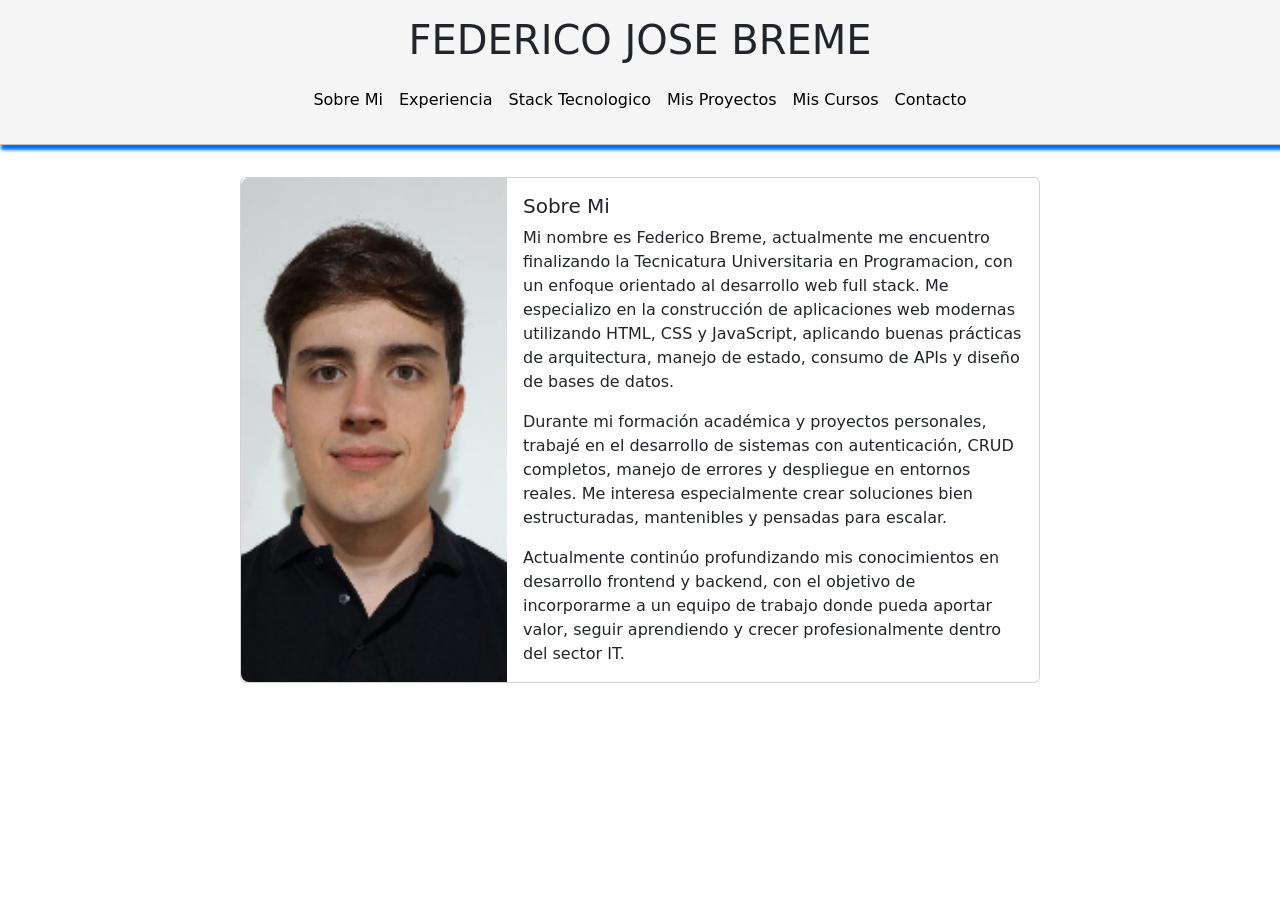
<file: index.html>
<!DOCTYPE html>
<html lang="en">
<head>
    <meta charset="UTF-8">
    <meta name="viewport" content="width=device-width, initial-scale=1.0">
    <link rel="icon" type="" href="favicon.png">
    <link rel="stylesheet" href="./style/style.css">
    <title>Federico Jose Breme</title>
    <link href="https://cdn.jsdelivr.net/npm/bootstrap@5.3.2/dist/css/bootstrap.min.css" rel="stylesheet">
</head>
<body>
    <header>
        <h1>FEDERICO JOSE BREME</h1>
        <nav class="navbar navbar-expand-lg">
            <div class="container-fluid">
                <!-- BOTON HAMBURGUESA -->
                <button class="navbar-toggler" type="button" data-bs-toggle="collapse" data-bs-target="#navbarNav"
                    aria-controls="navbarNav" aria-expanded="false" aria-label="Toggle navigation">
                    <span class="navbar-toggler-icon"></span>
                </button>
                <!-- MENU -->
                <div class="collapse navbar-collapse" id="navbarNav">
                    <ul class="navbar-nav mx-auto">
                        <li class="nav-item">
                            <a class="nav-link active" href="./index.html">Sobre Mi</a>
                        </li>
                        <li class="nav-item">
                            <a class="nav-link active" href="./pages/experiencia.html">Experiencia</a>
                        </li>
                        <li class="nav-item">
                            <a class="nav-link active" href="./pages/stackTecnologico.html">Stack Tecnologico</a>
                        </li>
                        <li class="nav-item">
                            <a class="nav-link active" href="./pages/misProyectos.html">Mis Proyectos</a>
                        </li>
                        <li class="nav-item">
                            <a class="nav-link active" href="./pages/misCursos.html">Mis Cursos</a>
                        </li>
                        <li class="nav-item">
                            <a class="nav-link active" href="./pages/contacto.html">Contacto</a>
                        </li>
                    </ul>
                </div>
            </div>
        </nav>
        <hr>
    </header>
    <article>
        <div class="card mb-3 mx-auto" style="max-width: 800px;">
            <div class="row g-0">
                <div class="col-md-4 p-0">
                    <img src="./image/MyFoto.png" class="img-fluid h-100 w-100 foto-perfil" alt="Imagen de Federico Jose Breme">
                </div>
                <div class="col-md-8">
                    <div class="card-body">
                        <h5 class="card-title">Sobre Mi</h5>
                        <p class="card-text">
                            Mi nombre es Federico Breme, actualmente me encuentro finalizando la Tecnicatura Universitaria en Programacion,
                            con un enfoque orientado al desarrollo web full stack. 
                            Me especializo en la construcción de aplicaciones 
                            web modernas utilizando HTML, CSS y JavaScript, 
                            aplicando buenas prácticas de arquitectura, manejo de estado, 
                            consumo de APIs y diseño de bases de datos.
                        </p>
                        <p class="card-text">
                            Durante mi formación académica y proyectos personales, 
                            trabajé en el desarrollo de sistemas con autenticación, 
                            CRUD completos, manejo de errores y despliegue en entornos reales. 
                            Me interesa especialmente crear soluciones bien estructuradas, mantenibles y pensadas para escalar.
                        </p>
                        <p class="card-text">
                            Actualmente continúo profundizando mis conocimientos en desarrollo frontend y backend, 
                            con el objetivo de incorporarme a un equipo de trabajo donde pueda aportar valor, 
                            seguir aprendiendo y crecer profesionalmente dentro del sector IT.
                        </p>
                    </div>
                </div>
            </div>
        </div>
    </article>
<script src="https://cdn.jsdelivr.net/npm/bootstrap@5.3.2/dist/js/bootstrap.bundle.min.js"></script>
</body>
</html>
</file>
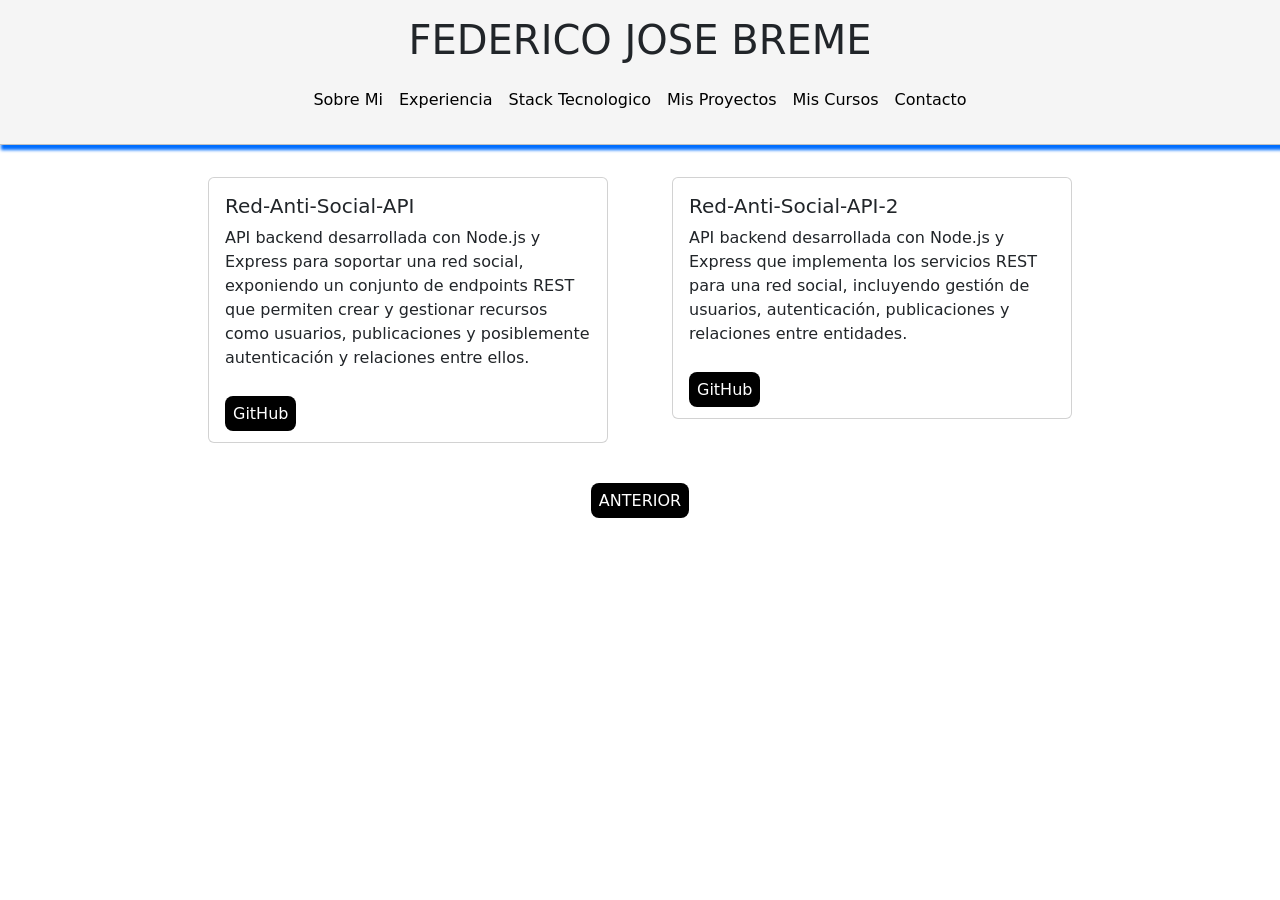
<file: pages/backend.html>
<!DOCTYPE html>
<html lang="en">
<head>
    <meta charset="UTF-8">
    <meta name="viewport" content="width=device-width, initial-scale=1.0">
    <link rel="icon" type="" href="favicon.png">
    <link rel="stylesheet" href="../style/misProyectos.css">
    <title>Federico Jose Breme / Mis Proyectos</title>
    <link href="https://cdn.jsdelivr.net/npm/bootstrap@5.3.2/dist/css/bootstrap.min.css" rel="stylesheet">
</head>
<body>
    <header>
        <h1>FEDERICO JOSE BREME</h1>
        <nav class="navbar navbar-expand-lg">
            <div class="container-fluid">
                <div class="collapse navbar-collapse" id="navbarNav">
                    <ul class="navbar-nav mx-auto">
                        <li class="nav-item">
                            <a class="nav-link active" href="../index.html">Sobre Mi</a>
                        </li>
                        <li class="nav-item">
                            <a class="nav-link active" href="./experiencia.html">Experiencia</a>
                        </li>
                        <li class="nav-item">
                            <a class="nav-link active" href="./stackTecnologico.html">Stack Tecnologico</a>
                        </li>
                        <li class="nav-item">
                            <a class="nav-link active" href="./misProyectos.html">Mis Proyectos</a>
                        </li>
                        <li class="nav-item">
                            <a class="nav-link active" href="#">Mis Cursos</a>
                        </li>
                        <li class="nav-item">
                            <a class="nav-link active" href="#">Contacto</a>
                        </li>
                    </ul>
                </div>
            </div>
        </nav>
        <hr>
    </header>
    <article>
        <div class="flex-container"> <!-- 1 -->
            <div class="flex-items">
                <div class="card" style="width: 25rem;">
                    <div class="card-body">
                        <h5 class="card-title">Red-Anti-Social-API</h5>
                        <p class="card-text">API backend desarrollada con Node.js y Express para soportar una red social, exponiendo un conjunto de endpoints REST que permiten crear y gestionar recursos como usuarios, publicaciones y posiblemente autenticación y relaciones entre ellos.</p>
                    </div>
                    <div class="card-body">
                        <a href="https://github.com/FedeBreme/Red-Anti-Social-API.git" class="card-link">GitHub</a>
                    </div>
                </div>
            </div>
            <div class="flex-items">
                <div class="card" style="width: 25rem;">
                    <div class="card-body">
                        <h5 class="card-title">Red-Anti-Social-API-2</h5>
                        <p class="card-text">API backend desarrollada con Node.js y Express que implementa los servicios REST para una red social, incluyendo gestión de usuarios, autenticación, publicaciones y relaciones entre entidades.</p>
                    </div>
                    <div class="card-body">
                        <a href="https://github.com/FedeBreme/Red-Anti-Social-API-2.git" class="card-link">GitHub</a>
                    </div>
                </div>
            </div>
        </div>
    </article>
    <section class="button">
        <h6><a href="../pages/misProyectos.html">ANTERIOR</a></h6>
    </section>
    <br>
    
<script src="https://cdn.jsdelivr.net/npm/bootstrap@5.3.2/dist/js/bootstrap.bundle.min.js"></script>
</body>
</html>
</file>
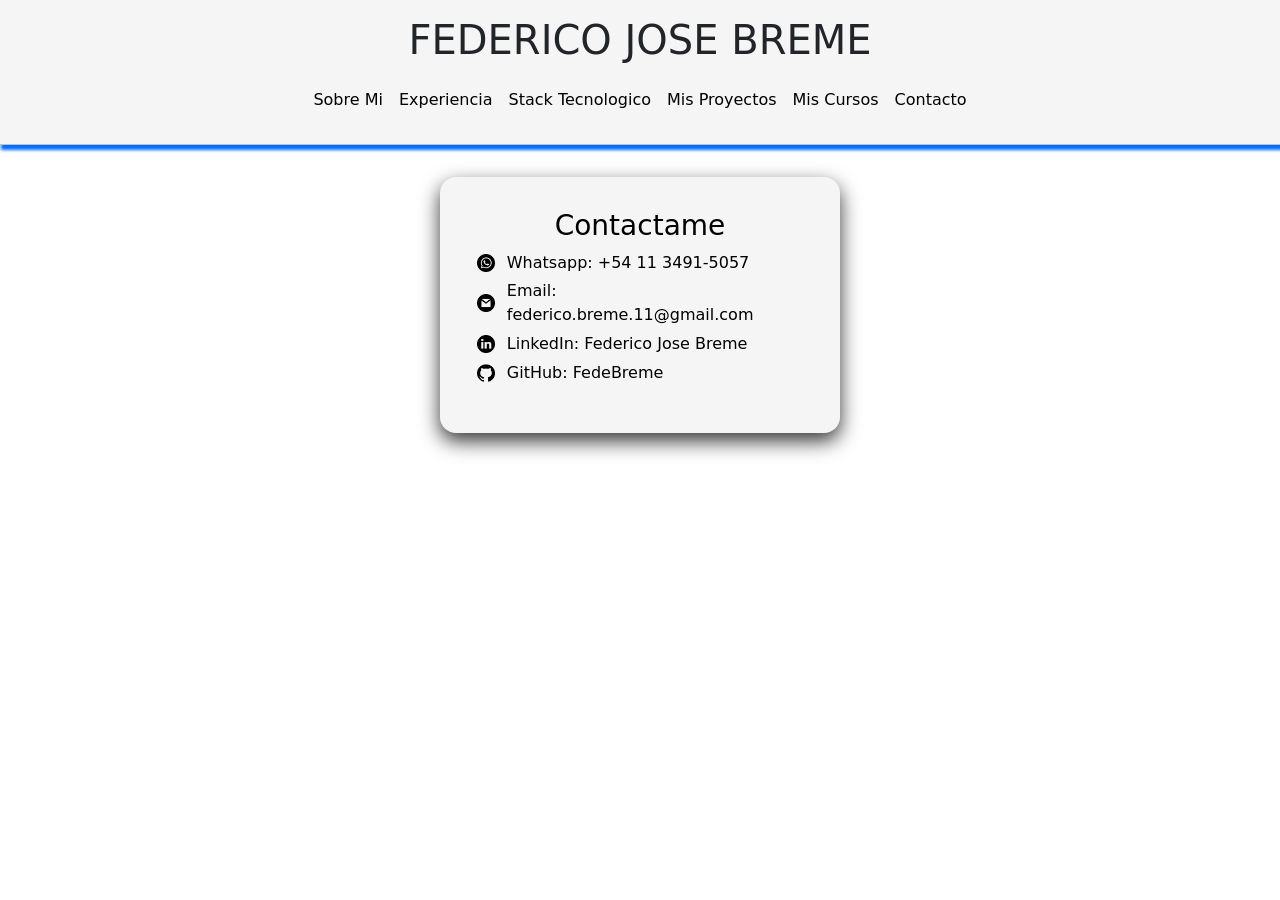
<file: pages/contacto.html>
<!DOCTYPE html>
<html lang="en">
<head>
    <meta charset="UTF-8">
    <meta name="viewport" content="width=device-width, initial-scale=1.0">
    <link rel="icon" type="" href="favicon.png">
    <link rel="stylesheet" href="../style/style.css">
    <title>Federico Jose Breme</title>
    <link href="https://cdn.jsdelivr.net/npm/bootstrap@5.3.2/dist/css/bootstrap.min.css" rel="stylesheet">
</head>
<body>
    <header>
        <h1>FEDERICO JOSE BREME</h1>
        <nav class="navbar navbar-expand-lg">
            <div class="container-fluid">
                <!-- BOTON HAMBURGUESA -->
                <button class="navbar-toggler" type="button" data-bs-toggle="collapse" data-bs-target="#navbarNav"
                    aria-controls="navbarNav" aria-expanded="false" aria-label="Toggle navigation">
                    <span class="navbar-toggler-icon"></span>
                </button>
                <!-- MENU -->
                <div class="collapse navbar-collapse" id="navbarNav">
                    <ul class="navbar-nav mx-auto">
                        <li class="nav-item">
                            <a class="nav-link active" href="../index.html">Sobre Mi</a>
                        </li>
                        <li class="nav-item">
                            <a class="nav-link active" href="./experiencia.html">Experiencia</a>
                        </li>
                        <li class="nav-item">
                            <a class="nav-link active" href="./stackTecnologico.html">Stack Tecnologico</a>
                        </li>
                        <li class="nav-item">
                            <a class="nav-link active" href="./misProyectos.html">Mis Proyectos</a>
                        </li>
                        <li class="nav-item">
                            <a class="nav-link active" href="./misCursos.html">Mis Cursos</a>
                        </li>
                        <li class="nav-item">
                            <a class="nav-link active" href="./contacto.html">Contacto</a>
                        </li>
                    </ul>
                </div>
            </div>
        </nav>
        <hr>
    </header>
    <article>
        <div class="panel-contacto">
            <h3>Contactame</h3>
            <ul>
                <li class="whatsapp">Whatsapp: <a href="https://wa.me/541134915057" target="_blank">+54 11 3491-5057</a></li>
                <li class="email">Email: <a href="mailto:federico.breme.11@gmail.com">federico.breme.11@gmail.com</a></li>
                <li class="linkedin">LinkedIn: <a href="https://www.linkedin.com/in/federico-jose-breme-35931a2ab/" target="_blank">Federico Jose Breme</a></li>
                <li class="github">GitHub: <a href="https://github.com/FedeBreme" target="_blank">FedeBreme</a></li>
            </ul>
        </div>
    </article>
<script src="https://cdn.jsdelivr.net/npm/bootstrap@5.3.2/dist/js/bootstrap.bundle.min.js"></script>
</body>
</html>
</file>
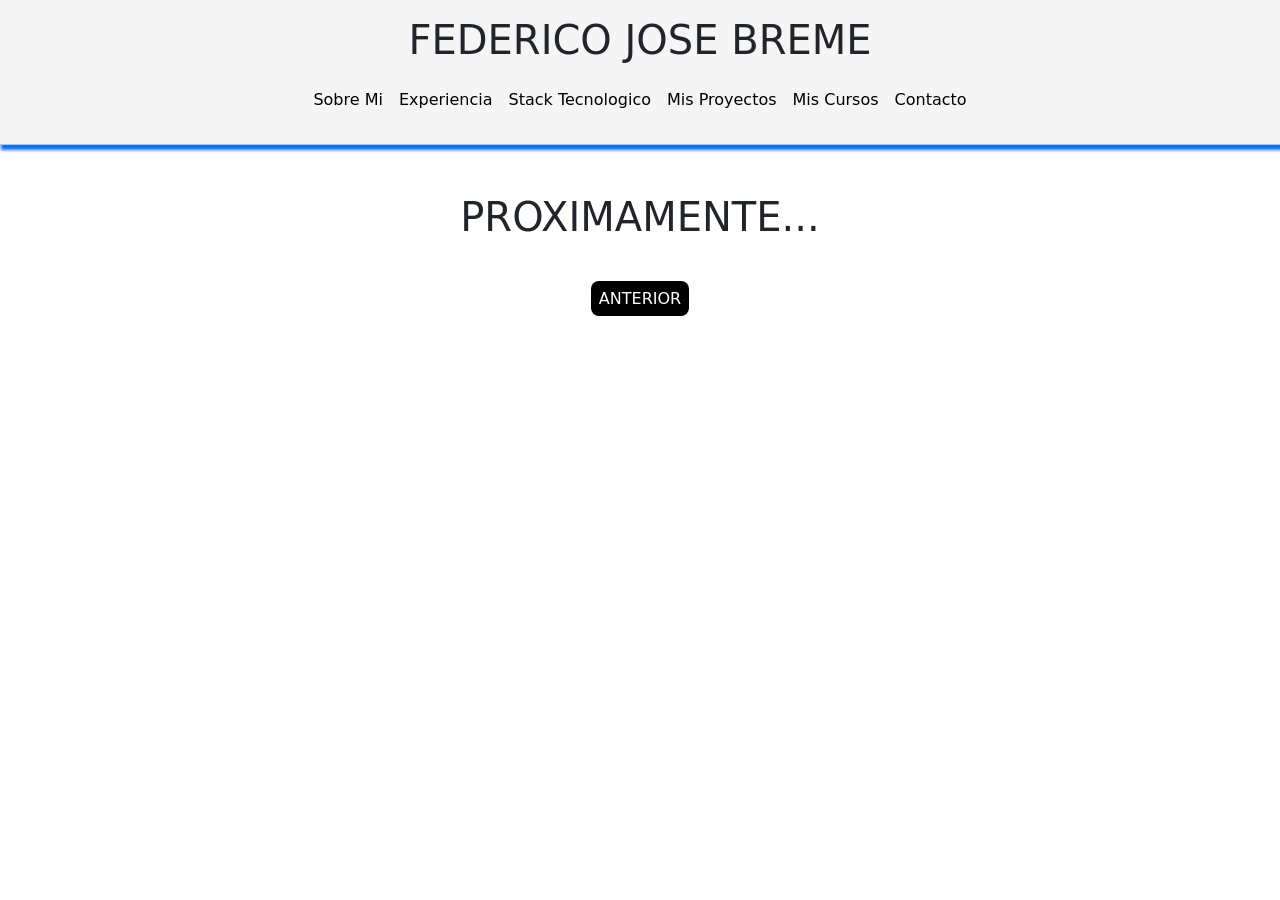
<file: pages/dataAnalist.html>
<!DOCTYPE html>
<html lang="en">
<head>
    <meta charset="UTF-8">
    <meta name="viewport" content="width=device-width, initial-scale=1.0">
    <link rel="icon" type="" href="favicon.png">
    <link rel="stylesheet" href="../style/misProyectos.css">
    <title>Federico Jose Breme / Mis Proyectos</title>
    <link href="https://cdn.jsdelivr.net/npm/bootstrap@5.3.2/dist/css/bootstrap.min.css" rel="stylesheet">
</head>
<body>
    <header>
        <h1>FEDERICO JOSE BREME</h1>
        <nav class="navbar navbar-expand-lg">
            <div class="container-fluid">
                <div class="collapse navbar-collapse" id="navbarNav">
                    <ul class="navbar-nav mx-auto">
                        <li class="nav-item">
                            <a class="nav-link active" href="../index.html">Sobre Mi</a>
                        </li>
                        <li class="nav-item">
                            <a class="nav-link active" href="./experiencia.html">Experiencia</a>
                        </li>
                        <li class="nav-item">
                            <a class="nav-link active" href="./stackTecnologico.html">Stack Tecnologico</a>
                        </li>
                        <li class="nav-item">
                            <a class="nav-link active" href="./misProyectos.html">Mis Proyectos</a>
                        </li>
                        <li class="nav-item">
                            <a class="nav-link active" href="#">Mis Cursos</a>
                        </li>
                        <li class="nav-item">
                            <a class="nav-link active" href="#">Contacto</a>
                        </li>
                    </ul>
                </div>
            </div>
        </nav>
        <hr>
    </header>
    <article>
        <div class="next-time">
            <h1>PROXIMAMENTE...</h1>
        </div>
    </article>
    <section class="button">
        <h6><a href="../pages/misProyectos.html">ANTERIOR</a></h6>
    </section>
    <br>
    
<script src="https://cdn.jsdelivr.net/npm/bootstrap@5.3.2/dist/js/bootstrap.bundle.min.js"></script>
</body>
</html>
</file>
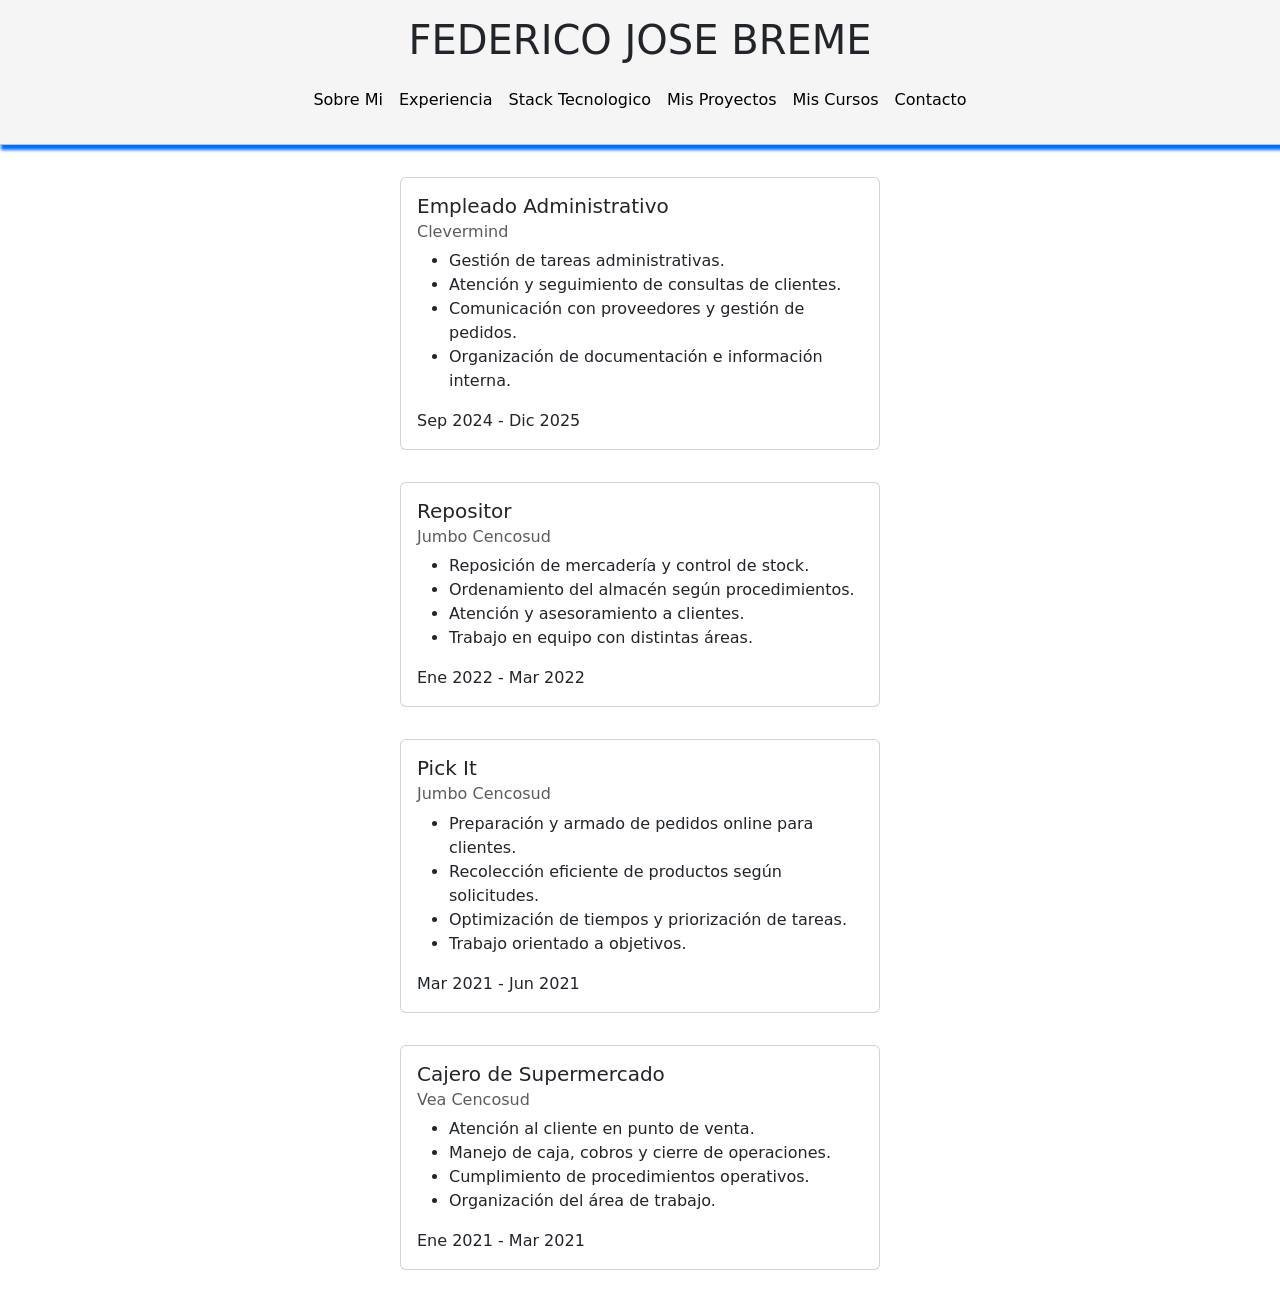
<file: pages/experiencia.html>
<!DOCTYPE html>
<html lang="en">
<head>
    <meta charset="UTF-8">
    <meta name="viewport" content="width=device-width, initial-scale=1.0">
    <link rel="icon" type="" href="favicon.png">
    <link rel="stylesheet" href="../style/style.css">
    <title>Federico Jose Breme / Experiencia</title>
    <link href="https://cdn.jsdelivr.net/npm/bootstrap@5.3.2/dist/css/bootstrap.min.css" rel="stylesheet">
</head>
<body>
    <header>
        <h1>FEDERICO JOSE BREME</h1>
        <nav class="navbar navbar-expand-lg">
            <div class="container-fluid">
                <!-- BOTON HAMBURGUESA -->
                <button class="navbar-toggler" type="button" data-bs-toggle="collapse" data-bs-target="#navbarNav"
                    aria-controls="navbarNav" aria-expanded="false" aria-label="Toggle navigation">
                    <span class="navbar-toggler-icon"></span>
                </button>
                <!-- MENU -->
                <div class="collapse navbar-collapse" id="navbarNav">
                    <ul class="navbar-nav mx-auto">
                        <li class="nav-item">
                            <a class="nav-link active" href="../index.html">Sobre Mi</a>
                        </li>
                        <li class="nav-item">
                            <a class="nav-link active" href="./experiencia.html">Experiencia</a>
                        </li>
                        <li class="nav-item">
                            <a class="nav-link active" href="./stackTecnologico.html">Stack Tecnologico</a>
                        </li>
                        <li class="nav-item">
                            <a class="nav-link active" href="./misProyectos.html">Mis Proyectos</a>
                        </li>
                        <li class="nav-item">
                            <a class="nav-link active" href="./misCursos.html">Mis Cursos</a>
                        </li>
                        <li class="nav-item">
                            <a class="nav-link active" href="./contacto.html">Contacto</a>
                        </li>
                    </ul>
                </div>
            </div>
        </nav>
        <hr>
    </header>
    <article>
        <div class="card mx-auto" style="width: 30rem;">
            <div class="card-body">
                <h5 class="card-title">Empleado Administrativo</h5>
                <h6 class="card-subtitle mb-2 text-body-secondary">Clevermind</h6>
                <ul class="card-text">
                    <li>Gestión de tareas administrativas.</li>
                    <li>Atención y seguimiento de consultas de clientes.</li>
                    <li>Comunicación con proveedores y gestión de pedidos.</li>
                    <li>Organización de documentación e información interna.</li>
                </ul>
                <p class="card-text">Sep 2024 - Dic 2025</p>
            </div>
        </div>
        <div class="card mx-auto" style="width: 30rem;">
            <div class="card-body">
                <h5 class="card-title">Repositor</h5>
                <h6 class="card-subtitle mb-2 text-body-secondary">Jumbo Cencosud</h6>
                <ul class="card-text">
                    <li>Reposición de mercadería y control de stock.</li>
                    <li>Ordenamiento del almacén según procedimientos.</li>
                    <li>Atención y asesoramiento a clientes.</li>
                    <li>Trabajo en equipo con distintas áreas.</li>
                </ul>
                <p class="card-text">Ene 2022 - Mar 2022</p>
            </div>
        </div>
        <div class="card mx-auto" style="width: 30rem;">
            <div class="card-body">
                <h5 class="card-title">Pick It</h5>
                <h6 class="card-subtitle mb-2 text-body-secondary">Jumbo Cencosud</h6>
                <ul class="card-text">
                    <li>Preparación y armado de pedidos online para clientes.</li>
                    <li>Recolección eficiente de productos según solicitudes.</li>
                    <li>Optimización de tiempos y priorización de tareas.</li>
                    <li>Trabajo orientado a objetivos.</li>
                </ul>
                <p class="card-text">Mar 2021 - Jun 2021</p>
            </div>
        </div>
        <div class="card mx-auto" style="width: 30rem;">
            <div class="card-body">
                <h5 class="card-title">Cajero de Supermercado</h5>
                <h6 class="card-subtitle mb-2 text-body-secondary">Vea Cencosud</h6>
                <ul class="card-text">
                    <li>Atención al cliente en punto de venta.</li>
                    <li>Manejo de caja, cobros y cierre de operaciones.</li>
                    <li>Cumplimiento de procedimientos operativos.</li>
                    <li>Organización del área de trabajo.</li>
                </ul>
                <p class="card-text">Ene 2021 - Mar 2021</p>
            </div>
        </div>
    </article>
    <br>
<script src="https://cdn.jsdelivr.net/npm/bootstrap@5.3.2/dist/js/bootstrap.bundle.min.js"></script>
</body>
</html>
</file>
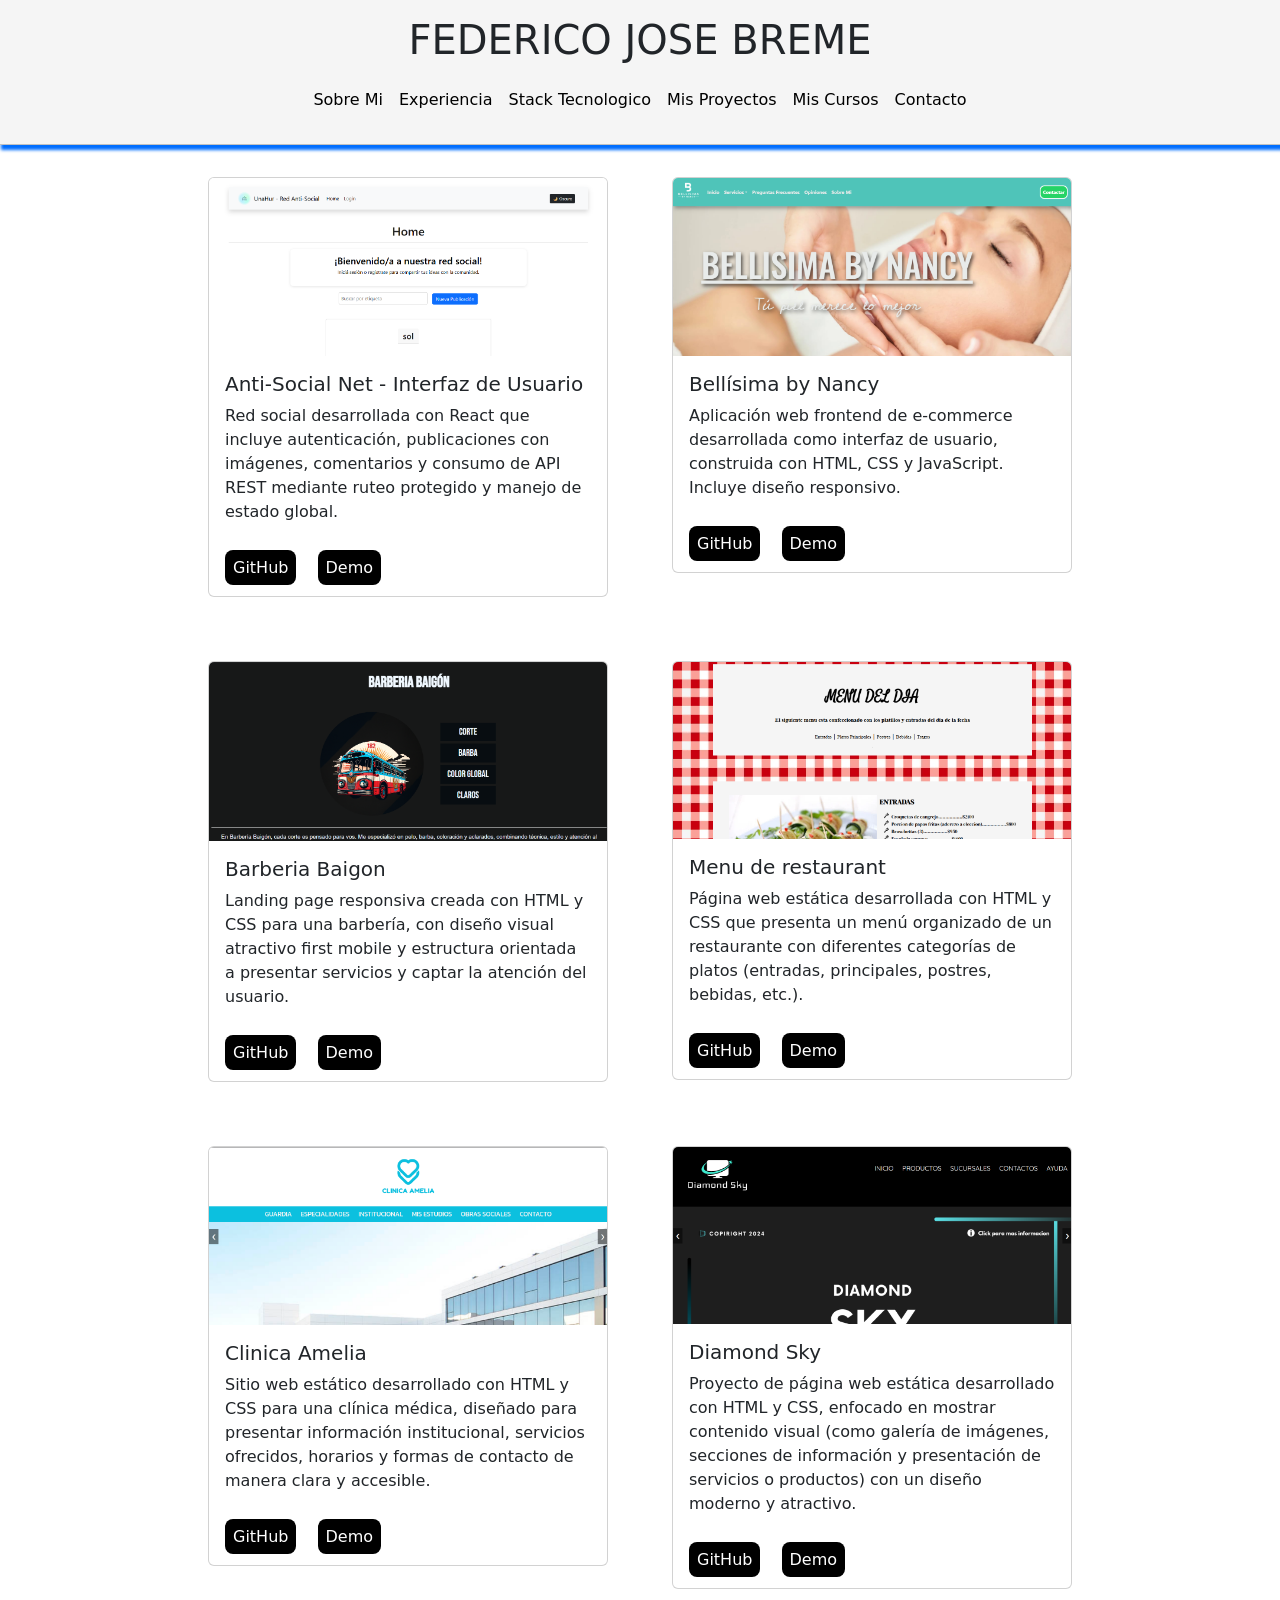
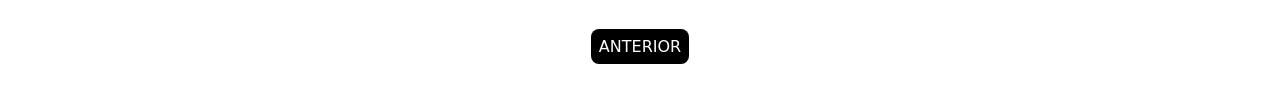
<file: pages/frontend.html>
<!DOCTYPE html>
<html lang="en">
<head>
    <meta charset="UTF-8">
    <meta name="viewport" content="width=device-width, initial-scale=1.0">
    <link rel="icon" type="" href="favicon.png">
    <link rel="stylesheet" href="../style/misProyectos.css">
    <title>Federico Jose Breme / Mis Proyectos</title>
    <link href="https://cdn.jsdelivr.net/npm/bootstrap@5.3.2/dist/css/bootstrap.min.css" rel="stylesheet">
</head>
<body>
    <header>
        <h1>FEDERICO JOSE BREME</h1>
        <nav class="navbar navbar-expand-lg">
            <div class="container-fluid">
                <div class="collapse navbar-collapse" id="navbarNav">
                    <ul class="navbar-nav mx-auto">
                        <li class="nav-item">
                            <a class="nav-link active" href="../index.html">Sobre Mi</a>
                        </li>
                        <li class="nav-item">
                            <a class="nav-link active" href="./experiencia.html">Experiencia</a>
                        </li>
                        <li class="nav-item">
                            <a class="nav-link active" href="./stackTecnologico.html">Stack Tecnologico</a>
                        </li>
                        <li class="nav-item">
                            <a class="nav-link active" href="./misProyectos.html">Mis Proyectos</a>
                        </li>
                        <li class="nav-item">
                            <a class="nav-link active" href="#">Mis Cursos</a>
                        </li>
                        <li class="nav-item">
                            <a class="nav-link active" href="#">Contacto</a>
                        </li>
                    </ul>
                </div>
            </div>
        </nav>
        <hr>
    </header>
    <article>
        <div class="flex-container"> <!-- 1 -->
            <div class="flex-items">
                <div class="card" style="width: 25rem;">
                <img src="../image/proyectos-capturas/frontend/captura-anti-social.png" class="card-img-top" alt="Captura de Anto Social red">
                    <div class="card-body">
                        <h5 class="card-title">Anti-Social Net - Interfaz de Usuario</h5>
                        <p class="card-text">Red social desarrollada con React que incluye autenticación, publicaciones con imágenes, comentarios y consumo de API REST mediante ruteo protegido y manejo de estado global.</p>
                    </div>
                    <div class="card-body">
                        <a href="https://github.com/FedeBreme/UnaHur-Anti-Social-Net-Interfaz-de-Usuario.git" class="card-link">GitHub</a>
                        <a href="#" class="card-link">Demo</a>
                    </div>
                </div>
            </div>
            <div class="flex-items">
                <div class="card" style="width: 25rem;">
                <img src="../image/proyectos-capturas/frontend/captura-bellisima.png" class="card-img-top" alt="Captura de bellisima by nancy">
                    <div class="card-body">
                        <h5 class="card-title">Bellísima by Nancy</h5>
                        <p class="card-text">Aplicación web frontend de e-commerce desarrollada como interfaz de usuario, construida con HTML, CSS y JavaScript. Incluye diseño responsivo.</p>
                    </div>
                    <div class="card-body">
                        <a href="https://github.com/FedeBreme/Bellisima-by-nancy.git" class="card-link">GitHub</a>
                        <a href="https://bellisimabynancy.com.ar/" class="card-link">Demo</a>
                    </div>
                </div>
            </div>
        </div>
        <div class="flex-container"> <!-- 2 -->
            <div class="flex-items">
                <div class="card" style="width: 25rem;">
                <img src="../image/proyectos-capturas/frontend/captura-barber.png" class="card-img-top" alt="Captura de barber shop">
                    <div class="card-body">
                        <h5 class="card-title">Barberia Baigon</h5>
                        <p class="card-text">Landing page responsiva creada con HTML y CSS para una barbería, con diseño visual atractivo first mobile y estructura orientada a presentar servicios y captar la atención del usuario.</p>
                    </div>
                    <div class="card-body">
                        <a href="https://github.com/FedeBreme/Landing-Page-Barberia.git" class="card-link">GitHub</a>
                        <a href="https://barberiabaigon.netlify.app/" class="card-link">Demo</a>
                    </div>
                </div>
            </div>
            <div class="flex-items">
                <div class="card" style="width: 25rem;">
                <img src="../image/proyectos-capturas/frontend/captura-menu.png" class="card-img-top" alt="Captura de menu de restaurant">
                    <div class="card-body">
                        <h5 class="card-title">Menu de restaurant</h5>
                        <p class="card-text">Página web estática desarrollada con HTML y CSS que presenta un menú organizado de un restaurante con diferentes categorías de platos (entradas, principales, postres, bebidas, etc.).</p>
                    </div>
                    <div class="card-body">
                        <a href="https://github.com/FedeBreme/Menu-de-restaurante.git" class="card-link">GitHub</a>
                        <a href="https://menuderestaurante.netlify.app/" class="card-link">Demo</a>
                    </div>
                </div>
            </div>
        </div>
        <div class="flex-container"> <!-- 3 -->
            <div class="flex-items">
                <div class="card" style="width: 25rem;">
                <img src="../image/proyectos-capturas/frontend/captura-clinica.png" class="card-img-top" alt="Captura de clinica">
                    <div class="card-body">
                        <h5 class="card-title">Clinica Amelia</h5>
                        <p class="card-text">Sitio web estático desarrollado con HTML y CSS para una clínica médica, diseñado para presentar información institucional, servicios ofrecidos, horarios y formas de contacto de manera clara y accesible.</p>
                    </div>
                    <div class="card-body">
                        <a href="https://github.com/FedeBreme/Pagina-Cl-nica-Amelia.git" class="card-link">GitHub</a>
                        <a href="https://clinicaamelia.netlify.app/" class="card-link">Demo</a>
                    </div>
                </div>
            </div>
            <div class="flex-items">
                <div class="card" style="width: 25rem;">
                <img src="../image/proyectos-capturas/frontend/captura-computadora.png" class="card-img-top" alt="Captura de portal de compras de hardware">
                    <div class="card-body">
                        <h5 class="card-title">Diamond Sky</h5>
                        <p class="card-text">Proyecto de página web estática desarrollado con HTML y CSS, enfocado en mostrar contenido visual (como galería de imágenes, secciones de información y presentación de servicios o productos) con un diseño moderno y atractivo.</p>
                    </div>
                    <div class="card-body">
                        <a href="https://github.com/FedeBreme/Diamond-Sky.git" class="card-link">GitHub</a>
                        <a href="https://diamondskycomponentes.netlify.app/" class="card-link">Demo</a>
                    </div>
                </div>
            </div>
        </div>
    </article>
    <section class="button">
        <h6><a href="../pages/misProyectos.html">ANTERIOR</a></h6>
    </section>
    <br>
    
<script src="https://cdn.jsdelivr.net/npm/bootstrap@5.3.2/dist/js/bootstrap.bundle.min.js"></script>
</body>
</html>
</file>
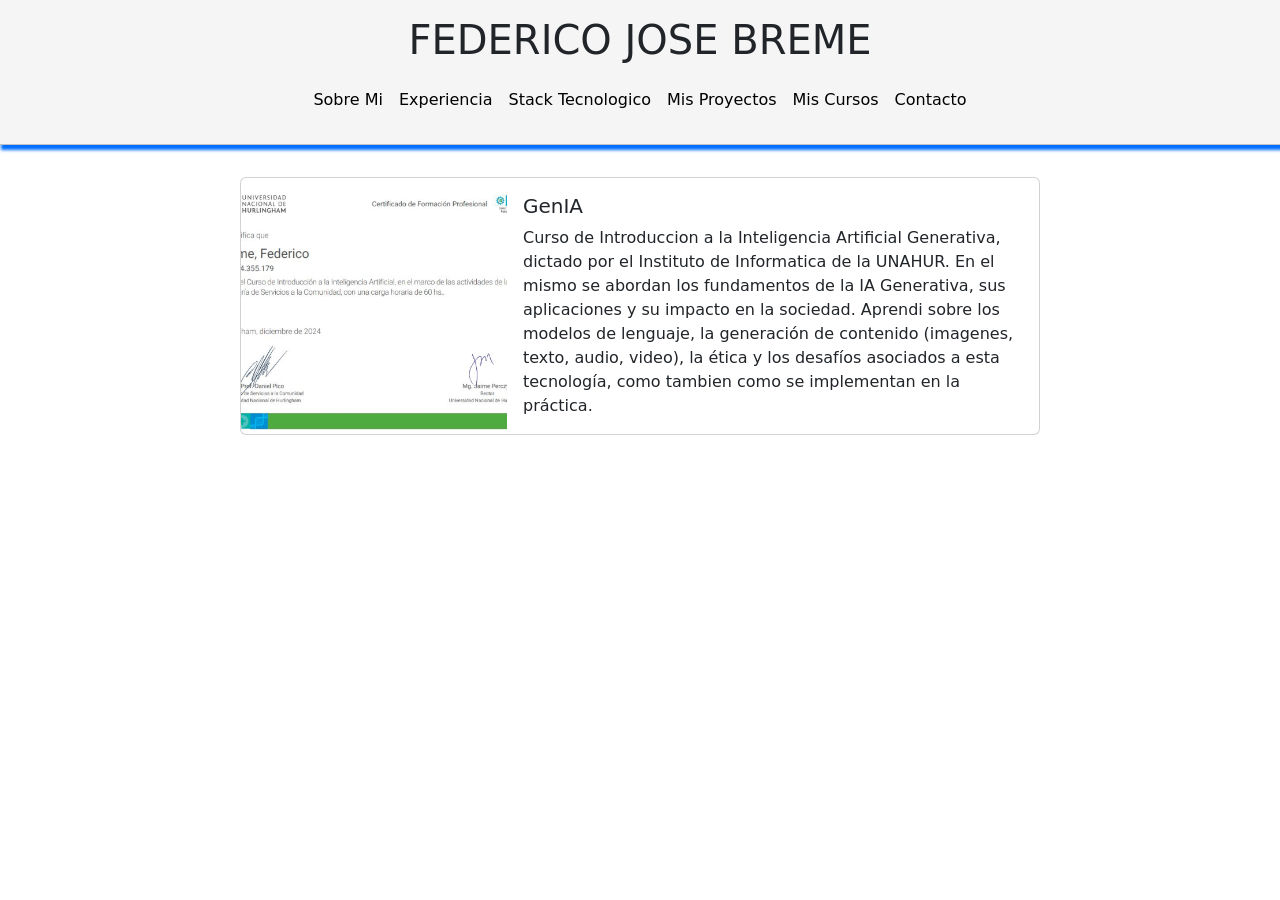
<file: pages/misCursos.html>
<!DOCTYPE html>
<html lang="en">
<head>
    <meta charset="UTF-8">
    <meta name="viewport" content="width=device-width, initial-scale=1.0">
    <link rel="icon" type="" href="favicon.png">
    <link rel="stylesheet" href="../style/style.css">
    <title>Federico Jose Breme</title>
    <link href="https://cdn.jsdelivr.net/npm/bootstrap@5.3.2/dist/css/bootstrap.min.css" rel="stylesheet">
</head>
<body>
    <header>
        <h1>FEDERICO JOSE BREME</h1>
        <nav class="navbar navbar-expand-lg">
            <div class="container-fluid">
                <!-- BOTON HAMBURGUESA -->
                <button class="navbar-toggler" type="button" data-bs-toggle="collapse" data-bs-target="#navbarNav"
                    aria-controls="navbarNav" aria-expanded="false" aria-label="Toggle navigation">
                    <span class="navbar-toggler-icon"></span>
                </button>
                <!-- MENU -->
                <div class="collapse navbar-collapse" id="navbarNav">
                    <ul class="navbar-nav mx-auto">
                        <li class="nav-item">
                            <a class="nav-link active" href="../index.html">Sobre Mi</a>
                        </li>
                        <li class="nav-item">
                            <a class="nav-link active" href="./experiencia.html">Experiencia</a>
                        </li>
                        <li class="nav-item">
                            <a class="nav-link active" href="./stackTecnologico.html">Stack Tecnologico</a>
                        </li>
                        <li class="nav-item">
                            <a class="nav-link active" href="./misProyectos.html">Mis Proyectos</a>
                        </li>
                        <li class="nav-item">
                            <a class="nav-link active" href="./misCursos.html">Mis Cursos</a>
                        </li>
                        <li class="nav-item">
                            <a class="nav-link active" href="./contacto.html">Contacto</a>
                        </li>
                    </ul>
                </div>
            </div>
        </nav>
        <hr>
    </header>
    <article>
        <div class="card mb-3 mx-auto" style="max-width: 800px;">
            <div class="row g-0">
                <div class="col-md-4 p-0">
                    <img src="../image/GenIA.png" class="img-fluid h-100 w-100 foto-perfil" alt="Imagen de titulo GenIA">
                </div>
                <div class="col-md-8">
                    <div class="card-body">
                        <h5 class="card-title">GenIA</h5>
                        <p class="card-text">
                            Curso de Introduccion a la Inteligencia Artificial Generativa, 
                            dictado por el Instituto de Informatica de la UNAHUR. 
                            En el mismo se abordan los fundamentos de la IA Generativa, sus aplicaciones y su impacto en la sociedad.
                            Aprendi sobre los modelos de lenguaje, la generación de contenido (imagenes, texto, audio, video), 
                            la ética y los desafíos asociados a esta tecnología, como tambien como se implementan en la práctica.
                        </p>
                    </div>
                </div>
            </div>
        </div>
    </article>
<script src="https://cdn.jsdelivr.net/npm/bootstrap@5.3.2/dist/js/bootstrap.bundle.min.js"></script>
</body>
</html>
</file>
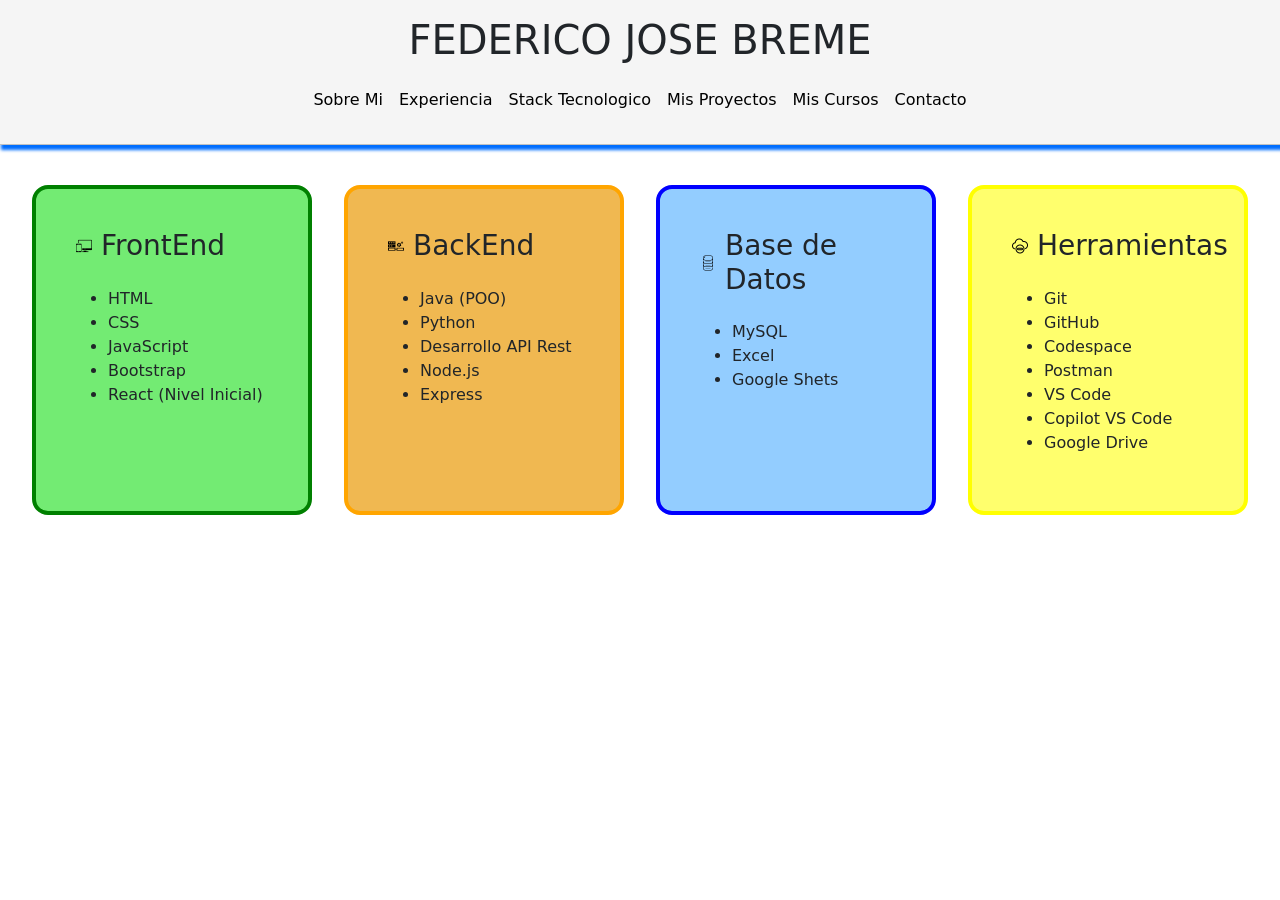
<file: pages/stackTecnologico.html>
<!DOCTYPE html>
<html lang="en">
<head>
    <meta charset="UTF-8">
    <meta name="viewport" content="width=device-width, initial-scale=1.0">
    <link rel="icon" type="" href="favicon.png">
    <link rel="stylesheet" href="../style/style.css">
    <title>Federico Jose Breme / Stack Tecnologico</title>
    <link href="https://cdn.jsdelivr.net/npm/bootstrap@5.3.2/dist/css/bootstrap.min.css" rel="stylesheet">
</head>
<body>
    <header>
        <h1>FEDERICO JOSE BREME</h1>
        <nav class="navbar navbar-expand-lg">
            <div class="container-fluid">
                <!-- BOTON HAMBURGUESA -->
                <button class="navbar-toggler" type="button" data-bs-toggle="collapse" data-bs-target="#navbarNav"
                    aria-controls="navbarNav" aria-expanded="false" aria-label="Toggle navigation">
                    <span class="navbar-toggler-icon"></span>
                </button>
                <!-- MENU -->
                <div class="collapse navbar-collapse" id="navbarNav">
                    <ul class="navbar-nav mx-auto">
                        <li class="nav-item">
                            <a class="nav-link active" href="../index.html">Sobre Mi</a>
                        </li>
                        <li class="nav-item">
                            <a class="nav-link active" href="./experiencia.html">Experiencia</a>
                        </li>
                        <li class="nav-item">
                            <a class="nav-link active" href="./stackTecnologico.html">Stack Tecnologico</a>
                        </li>
                        <li class="nav-item">
                            <a class="nav-link active" href="./misProyectos.html">Mis Proyectos</a>
                        </li>
                        <li class="nav-item">
                            <a class="nav-link active" href="./misCursos.html">Mis Cursos</a>
                        </li>
                        <li class="nav-item">
                            <a class="nav-link active" href="./contacto.html">Contacto</a>
                        </li>
                    </ul>
                </div>
            </div>
        </nav>
        <hr>
    </header>
    <article>
        <div class="flex-container">
            <div class="flex-items">
                <div class="stackFrontEnd">
                    <ul class="frontend">
                        <li><h3>FrontEnd</h3></li>
                    </ul>
                    <ul class="stack">
                        <li>HTML</li>
                        <li>CSS</li>
                        <li>JavaScript</li>
                        <li>Bootstrap</li>
                        <li>React (Nivel Inicial)</li>
                    </ul>
                </div>
            </div>
            <div class="flex-items">
                <div class="stackBackEnd">
                    <ul class="backend">
                        <li><h3>BackEnd</h3></li>
                    </ul>
                    <ul class="stack">
                        <li>Java (POO)</li>
                        <li>Python</li>
                        <li>Desarrollo API Rest</li>
                        <li>Node.js</li>
                        <li>Express</li>
                    </ul>
                </div>
            </div>
            <div class="flex-items">
                <div class="stackBDD">
                    <ul class="BDD">
                        <li><h3>Base de Datos</h3></li>
                    </ul>
                    <ul class="stack">
                        <li>MySQL</li>
                        <li>Excel</li>
                        <li>Google Shets</li>
                    </ul>
                </div>
            </div>
            <div class="flex-items">
                <div class="stackHerramientas">
                    <ul class="herramientas">
                        <li><h3>Herramientas</h3></li>
                    </ul>
                    <ul class="stack">
                        <li>Git</li>
                        <li>GitHub</li>
                        <li>Codespace</li>
                        <li>Postman</li>
                        <li>VS Code</li>
                        <li>Copilot VS Code</li>
                        <li>Google Drive</li>
                    </ul>
                </div>
            </div>
        </div>
    </article>
<script src="https://cdn.jsdelivr.net/npm/bootstrap@5.3.2/dist/js/bootstrap.bundle.min.js"></script>
</body>
</html>
</file>
<file: style/style.css>
/*NAVBAR*/

* {
    margin: 0;
    padding: 0;
    box-sizing: border-box;
}

header { 
    padding-top: 1rem;
    text-align: center;
    background-color: whitesmoke;
    box-shadow: 3px 3px 3px 2px rgb(0, 110, 255);
}

.navbar-nav li {
    transition: background-color 200ms ease, border-radius 200ms ease;
}

.navbar-nav li:hover {
    background-color: black;
    border-radius: 0.5rem;
}

.navbar-nav .nav-link {
    transition: color 200ms ease;
}

.navbar-nav li:hover .nav-link {
    color: whitesmoke;
}


/*SOBRE MI*/

.foto-perfil {
    object-fit: cover;
    height: 100%;
    border-top-left-radius: 0.5rem;
    border-bottom-left-radius: 0.5rem;
}


/*EXPERIENCIA*/
  
.card {
    margin-top: 2rem;
}


/* STACK TECNOLOGICO */

.flex-container {
  display: flex;
  justify-content: center;
  align-items: stretch; 
  gap: 2rem; 
  flex-wrap: wrap; 
}

.flex-items {
  width: 280px; 
  min-height: 320px;
  display: flex;
  margin-top: 1.5rem;
}

.stackFrontEnd,
.stackBackEnd,
.stackBDD,
.stackHerramientas {
  width: 100%;
  padding: 2.5rem;
  border-radius: 1rem;
  display: flex;
  flex-direction: column;
}

/* FrontEnd */
.stackFrontEnd {
  background-color: rgb(115, 235, 115);
  border: 0.3rem solid green;
}

/* BackEnd */
.stackBackEnd {
  background-color: rgb(240, 184, 81);
  border: 0.3rem solid orange;
}

/* Base de Datos */
.stackBDD {
  background-color: rgb(147, 205, 255);
  border: 0.3rem solid blue;
}

/* Herramientas */
.stackHerramientas {
  background-color: rgb(255, 255, 109);
  border: 0.3rem solid yellow;
}

/* Listas */

.frontend,
.backend,
.BDD,
.herramientas {
  list-style: none;
  padding-left: 0;
}

/* Iconos */

.frontend li {
  background-image: url('../image/simbolo-frontend.png');
  background-size: 16px;
  background-repeat: no-repeat;
  background-position: left center;
  padding-left: 25px;
}

.backend li {
  background-image: url('../image/simbolo-backend.png');
  background-size: 16px;
  background-repeat: no-repeat;
  background-position: left center;
  padding-left: 25px;
}

.BDD li {
  background-image: url('../image/simbolo-basededatos.png');
  background-size: 16px;
  background-repeat: no-repeat;
  background-position: left center;
  padding-left: 25px;
}

.herramientas li {
  background-image: url('../image/simbolo-herramientas.png');
  background-size: 16px;
  background-repeat: no-repeat;
  background-position: left center;
  padding-left: 25px;
}


/*CONTACTO*/

.panel-contacto {
  background-color: whitesmoke;
  padding: 2rem;
  border-radius: 1rem;
  width: 100%;
  max-width: 400px;
  margin: 2rem auto;
  box-shadow: 0 8px 20px rgba(0, 0, 0, 0.795);
  color: black;
}

.panel-contacto h3 {
  text-align: center;
}

.panel-contacto ul {
  padding: 0;
}

.panel-contacto ul li {
  list-style: none;
  padding-left: 30px;
  background-repeat: no-repeat;
  background-position: left center;
  background-size: 18px;
  margin: 0.3rem;
}

.whatsapp {
  background-image: url('../image/simbolos-contacto/whatsapp-simbolo.png');
}

.email {
  background-image: url('../image/simbolos-contacto/gmail-simbolo.png');
}

.linkedin {
  background-image: url('../image/simbolos-contacto/linkedin-simbolo.png');
}

.github {
  background-image: url('../image/simbolos-contacto/github-simbolo.png');
}

.panel-contacto ul li a {
  text-decoration: none;
  color: black;
}

.panel-contacto ul li a:hover {
  color: rgb(0, 110, 255);
}



/* ========================= */
/* RESPONSIVE */
/* ========================= */


/* TABLETS */

@media (max-width: 1024px) {

  .flex-container {
    gap: 1.5rem;
  }

  .flex-items {
    width: 240px;
  }

  .stackFrontEnd,
  .stackBackEnd,
  .stackBDD,
  .stackHerramientas {
    padding: 2rem;
  }

}


/* CELULARES GRANDES */

@media (max-width: 768px) {

  header {
    padding: 1rem;
  }

  .foto-perfil {
    border-radius: 0.5rem;
    width: 100%;
    height: auto;
  }

  .flex-container {
    flex-direction: column;
    align-items: center;
  }

  .flex-items {
    width: 90%;
  }

  .stackFrontEnd,
  .stackBackEnd,
  .stackBDD,
  .stackHerramientas {
    padding: 1.8rem;
  }

  .panel-contacto {
    width: 90%;
  }

}


/* CELULARES CHICOS */

@media (max-width: 480px) {

  .stackFrontEnd,
  .stackBackEnd,
  .stackBDD,
  .stackHerramientas {
    padding: 1.5rem;
  }

  .panel-contacto {
    padding: 1.5rem;
  }

  .panel-contacto ul li {
    padding-left: 25px;
    background-size: 16px;
  }

}
</file>
<file: style/misProyectos.css>
/* NAVBAR */

* {
    margin: 0;
    padding: 0;
    box-sizing: border-box;
}

header { 
    padding-top: 1rem;
    text-align: center;
    background-color: whitesmoke;
    box-shadow: 3px 3px 3px 2px rgb(0, 110, 255);
}

.navbar-nav li {
    transition: background-color 200ms ease, border-radius 200ms ease;
}

.navbar-nav li:hover {
    background-color: black;
    border-radius: 0.5rem;
}

.navbar-nav .nav-link {
    transition: color 200ms ease;
}

.navbar-nav li:hover .nav-link {
    color: whitesmoke;
}

/* MIS PROYECTOS NAVBAR */

.custom-navbar li {
    transition: background-color 200ms ease, border-radius 200ms ease;
    font-size: 1rem;
    padding: 0.2rem;
    margin: 3rem;
}

.custom-navbar li:hover {
    background-color: black;
    border-radius: 0.5rem;
    box-shadow: 3px 3px 3px 2px rgb(0, 110, 255);
}

.custom-navbar .custom-nav-link {
    transition: color 200ms ease;
}

.custom-navbar li:hover .custom-nav-link {
    color: rgb(0, 110, 255);
}

/* CARTAS DE PROYECTOS */

.flex-container {
    display: flex;
    justify-content: center;
    align-items: stretch;
    gap: 2rem;
    margin-bottom: 2rem;
    flex-wrap: wrap; /* CLAVE para responsive */
}

.flex-items {
    margin: 1rem;
}

/* tamaño uniforme de cartas */
.card {
    width: 25rem;
    height: 100%;
}

/* botones */

.card-link {
    text-decoration: none;
    color: white;
    background-color: black;
    padding: 0.5rem;
    border-radius: 0.5rem;
}

.card-link:hover {
    color: rgb(0, 110, 255);
}

/* BOTON VOLVER */

.button {
    display: flex;
    justify-content: center;
}

.button a {
    text-decoration: none;
    color: white;
    padding: 0.5rem;
    background-color: black;
    border-radius: 0.5rem;
    width: 100px;
    text-align: center;
}

.button a:hover {
    color: rgb(0, 110, 255);
}

.next-time {
    text-align: center;
    margin: 3rem;
}

/* ========================= */
/* RESPONSIVE */
/* ========================= */

/* TABLET */
@media (max-width: 992px) {

    .custom-navbar li {
        margin: 1rem;
        font-size: 0.9rem;
    }

    .card {
        width: 20rem;
    }

}

/* CELULAR */
@media (max-width: 768px) {

    .flex-container {
        flex-direction: column;
        align-items: center;
    }

    .card {
        width: 90%;
    }

    .custom-navbar li {
        margin: 0.5rem;
        font-size: 0.9rem;
    }

}

/* CELULAR PEQUEÑO */
@media (max-width: 480px) {

    header {
        font-size: 0.9rem;
    }

    .card {
        width: 95%;
    }

    .button a {
        width: 120px;
        font-size: 0.9rem;
    }

}
</file>
